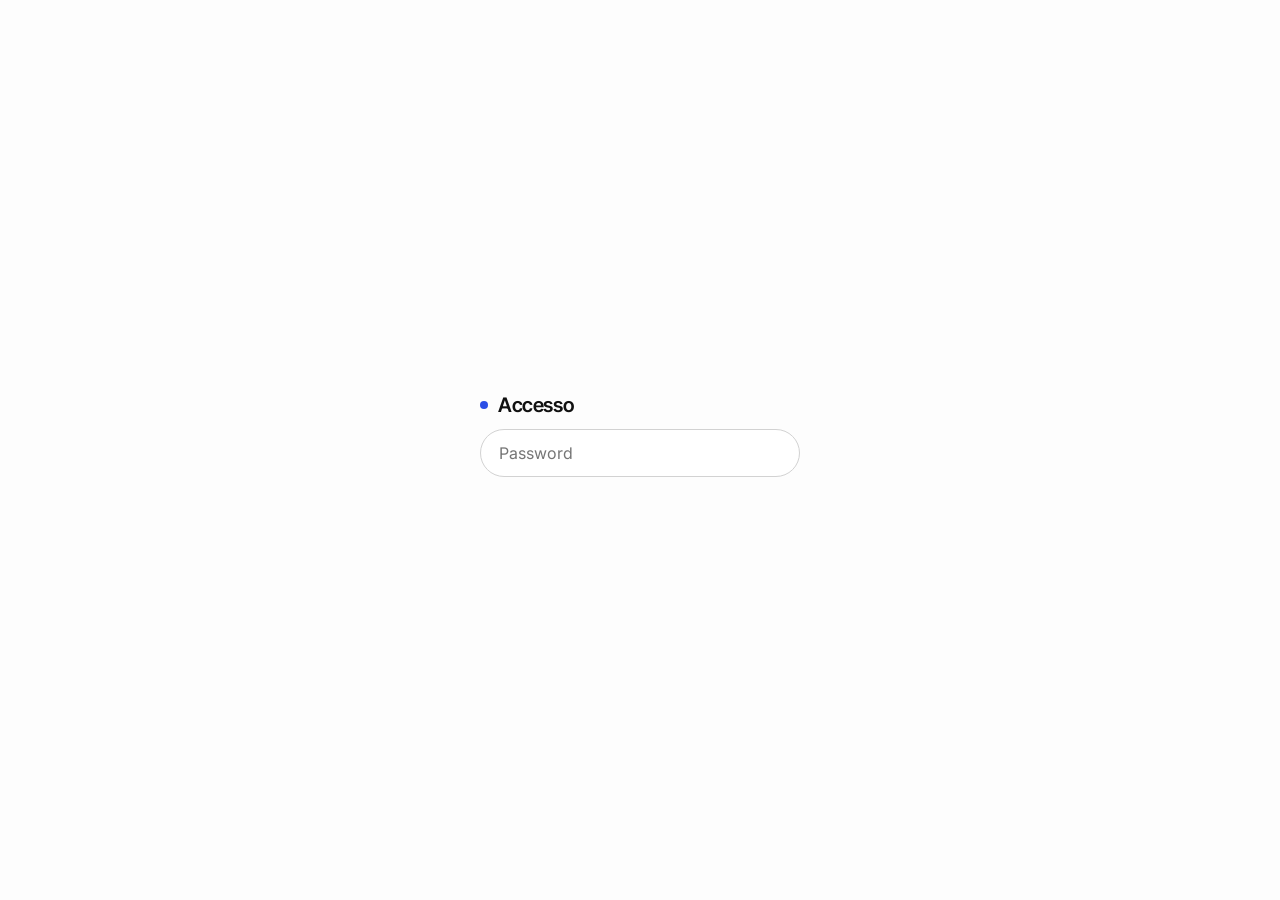
<file: index.html>
<!DOCTYPE html>
<html lang="it">
<head>
<meta charset="utf-8">
<meta name="viewport" content="width=device-width, initial-scale=1">
<meta name="robots" content="noindex, nofollow">
<meta name="referrer" content="no-referrer">
<title>Accesso</title>
<link rel="preconnect" href="https://fonts.googleapis.com">
<link href="https://fonts.googleapis.com/css2?family=Inter:wght@400;500&family=Inter+Tight:wght@600&display=swap" rel="stylesheet">
<style>
*{box-sizing:border-box}
html,body{margin:0;height:100%;background:#fdfdfd;color:#111;font-family:'Inter',sans-serif;-webkit-font-smoothing:antialiased}
</style>
</head>
<body>
<form id="f" autocomplete="off" style="min-height:100%;display:flex;flex-direction:column;justify-content:center;gap:12px;max-width:360px;margin:0 auto;padding:24px 20px">
  <span style="font-family:'Inter Tight',sans-serif;font-weight:600;font-size:20px;letter-spacing:-0.02em;display:inline-flex;align-items:center;gap:0.5em"><span style="width:8px;height:8px;border-radius:50%;background:#2b4ee6;display:inline-block"></span>Accesso</span>
  <input id="p" type="password" placeholder="Password" aria-label="Password" autofocus style="height:48px;width:100%;border:1.5px solid #d2d2d2;border-radius:999px;padding:0 18px;font:inherit;font-size:16px;outline:none;color:#111;background:#fff">
  <span id="e" role="alert" style="min-height:18px;font-family:ui-monospace,'SF Mono',Menlo,monospace;font-size:12px;color:#8a8a8a"></span>
</form>
<script>
(function(){
  var D = { s: 'TYqY8aPFt2TkfZkkWJ8ZzA==', i: '2IjuJYat2oQwQVym', c: 'UZLspCkV96u87H4ZNUO17CQ0RtoidEuQoAqvQYF5ZGmwN5ehC7I79k0elOOb6EfM1zj07SitYMgjwQ1zmNWZlUy9ad41' };
  var b = function (s) { return Uint8Array.from(atob(s), function (c) { return c.charCodeAt(0); }); };
  var f = document.getElementById('f'), p = document.getElementById('p'), e = document.getElementById('e');
  f.addEventListener('submit', async function (ev) {
    ev.preventDefault();
    if (!p.value) return;
    e.textContent = '…';
    try {
      var k = await crypto.subtle.importKey('raw', new TextEncoder().encode(p.value), 'PBKDF2', false, ['deriveKey']);
      var key = await crypto.subtle.deriveKey({ name: 'PBKDF2', salt: b(D.s), iterations: 250000, hash: 'SHA-256' }, k, { name: 'AES-GCM', length: 256 }, false, ['decrypt']);
      var url = new TextDecoder().decode(await crypto.subtle.decrypt({ name: 'AES-GCM', iv: b(D.i) }, key, b(D.c)));
      location.replace(url);
    } catch (x) {
      e.textContent = 'Password errata';
      p.value = ''; p.style.borderColor = '#d33';
    }
  });
  p.addEventListener('input', function () { p.style.borderColor = '#d2d2d2'; e.textContent = ''; });
})();
</script>
</body>
</html>
</file>
